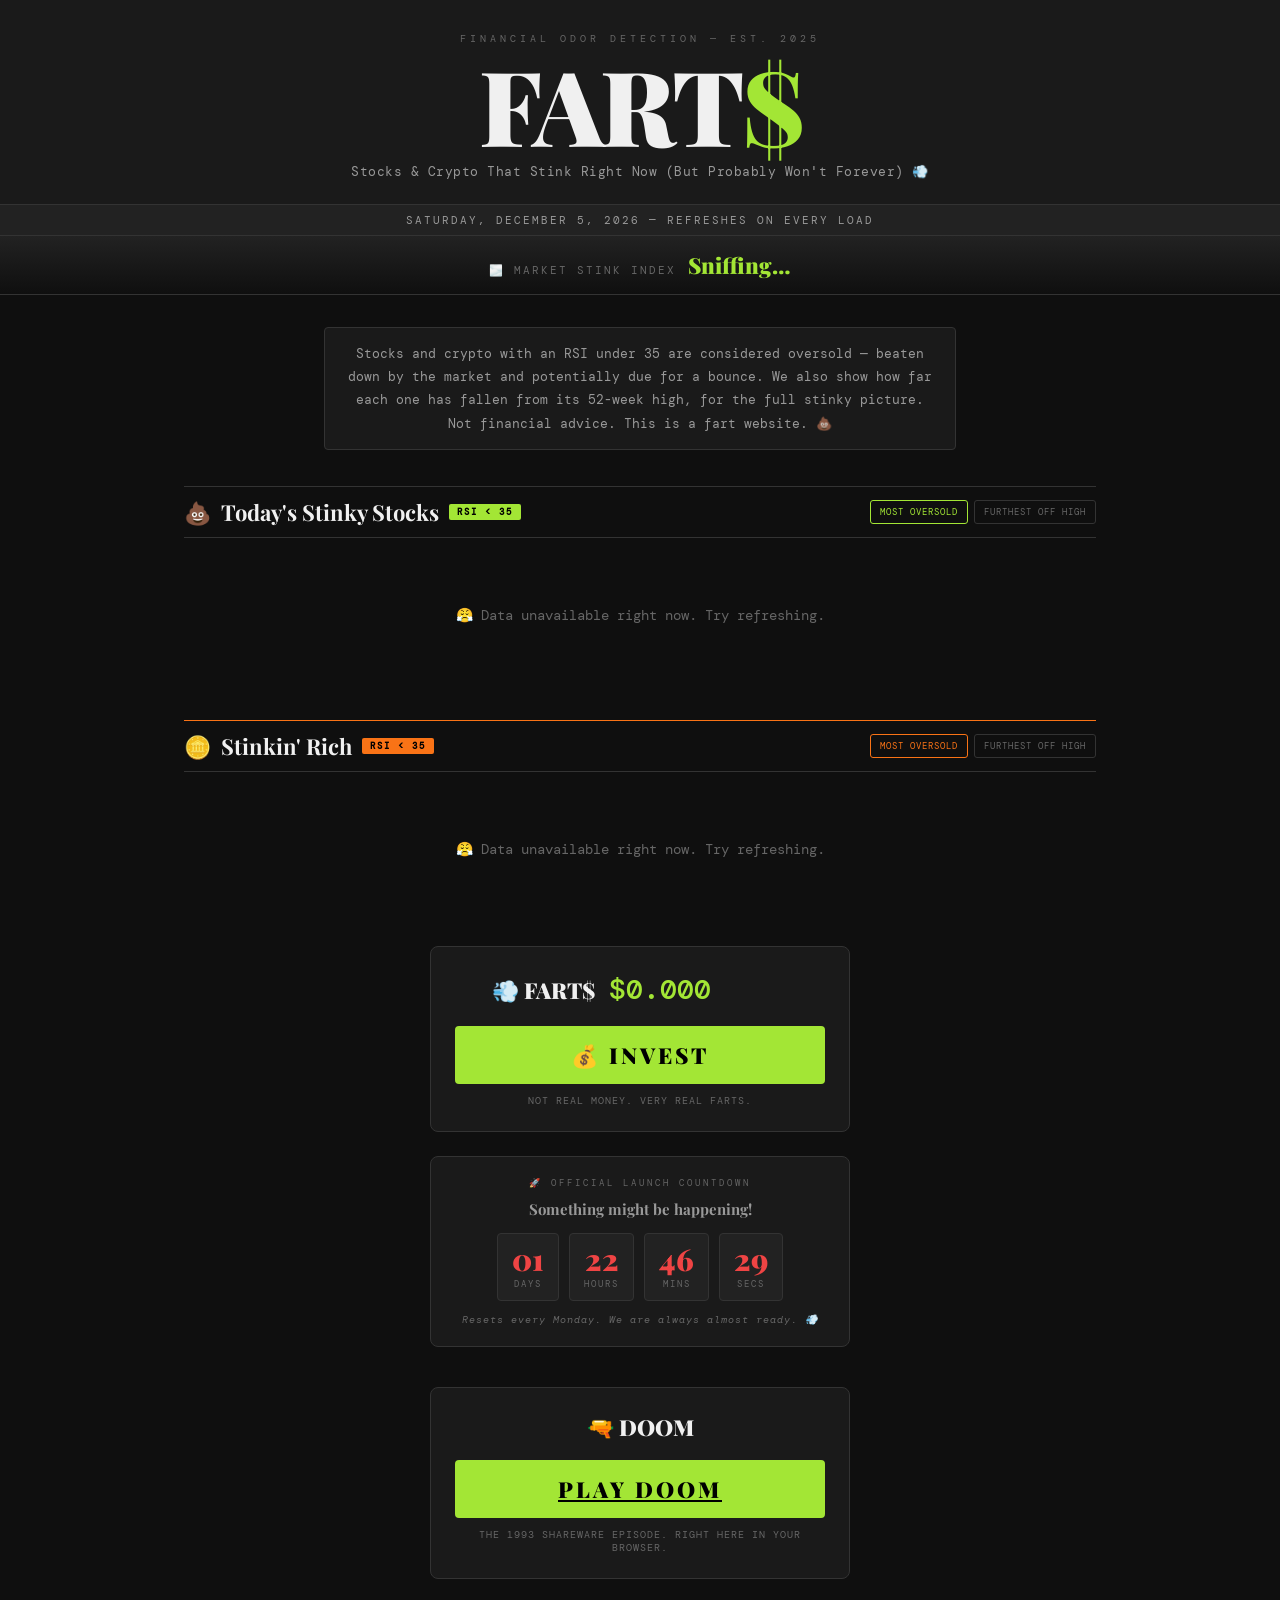
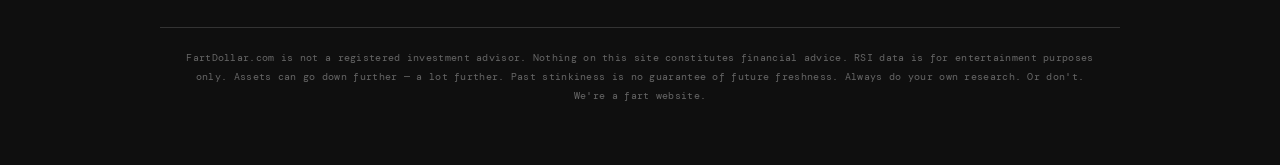
<file: index.html>
<!DOCTYPE html>
<html lang="en">
<head>
  <meta charset="UTF-8" />
  <meta name="viewport" content="width=device-width, initial-scale=1.0" />
  <title>FartDollar.com — Today's Stinky Stocks & Crypto</title>
  <meta name="description" content="Stocks and crypto that have fallen from their highs, tracked daily by RSI and % off 52-week high. Not financial advice. It's a fart website." />

  <meta property="og:type" content="website" />
  <meta property="og:url" content="https://fartdollar.com/" />
  <meta property="og:title" content="FartDollar.com — Today's Stinky Stocks & Crypto" />
  <meta property="og:description" content="Stocks and crypto that have fallen from their highs, tracked daily. Not financial advice. It's a fart website." />
  <meta property="og:image" content="https://fartdollar.com/og-image.png" />

  <meta name="twitter:card" content="summary_large_image" />
  <meta name="twitter:title" content="FartDollar.com — Today's Stinky Stocks & Crypto" />
  <meta name="twitter:description" content="Stocks and crypto that have fallen from their highs, tracked daily. Not financial advice. It's a fart website." />
  <meta name="twitter:image" content="https://fartdollar.com/og-image.png" />

  <link rel="icon" href="data:image/svg+xml,<svg xmlns=%22http://www.w3.org/2000/svg%22 viewBox=%220 0 100 100%22><text y=%22.9em%22 font-size=%2290%22>💩</text></svg>" />

  <link href="https://fonts.googleapis.com/css2?family=Playfair+Display:wght@700;900&family=DM+Mono:wght@400;500&display=swap" rel="stylesheet" />
  <link rel="stylesheet" href="styles.css" />
</head>
<body>

  <div class="masthead">
    <div class="tagline-top">Financial Odor Detection — Est. 2025</div>
    <div class="site-title">FART<span class="dollar-sign">$</span></div>
    <div class="tagline-bottom">
      Stocks &amp; Crypto That Stink Right Now (But Probably Won't Forever)
      <span class="waft">💨</span>
    </div>
  </div>

  <div class="datebar" id="datebar">Loading market data...</div>

  <div class="stink-index" id="stink-index">
    <span class="stink-index-label">🌫️ Market Stink Index</span>
    <span class="stink-index-value" id="stink-index-value">Sniffing…</span>
  </div>

  <div class="explainer">
    <p>
      Stocks and crypto with an RSI under 35 are considered oversold — beaten down by the market and potentially due for a bounce.
      We also show how far each one has fallen from its 52-week high, for the full stinky picture.
      Not financial advice. This is a fart website. 💩
    </p>
  </div>

  <div class="container">

    <div class="section-header">
      <span>💩</span> Today's Stinky Stocks
      <span class="pill">RSI &lt; 35</span>
      <div class="sort-toggle">
        <button data-grid="stocks-grid" data-mode="rsi" class="active">Most Oversold</button>
        <button data-grid="stocks-grid" data-mode="high">Furthest Off High</button>
      </div>
    </div>
    <div id="stocks-grid" class="stocks-grid">
      <div class="loading-state"><span class="spin">⏳</span>&nbsp; Sniffing the market...</div>
    </div>

    <div class="section-header crypto-header">
      <span>🪙</span> Stinkin' Rich
      <span class="pill crypto">RSI &lt; 35</span>
      <div class="sort-toggle">
        <button data-grid="crypto-grid" data-mode="rsi" class="active">Most Oversold</button>
        <button data-grid="crypto-grid" data-mode="high">Furthest Off High</button>
      </div>
    </div>
    <div id="crypto-grid" class="stocks-grid">
      <div class="loading-state"><span class="spin">⏳</span>&nbsp; Sniffing the blockchain...</div>
    </div>

    <div class="invest-widget">
      <div class="ticker-row">
        <div class="ticker-symbol">💨 FART$</div>
        <div class="ticker-price" id="fart-price">$0.000</div>
        <div class="ticker-change" id="fart-change">▲ +$0.001</div>
      </div>
      <button class="invest-btn" onclick="invest()">💰 INVEST</button>
      <div class="invest-sub">Not real money. Very real farts.</div>
    </div>

    <div class="countdown-widget">
      <div class="countdown-label">🚀 Official Launch Countdown</div>
      <div class="countdown-title">Something might be happening!</div>
      <div class="countdown-blocks">
        <div class="cd-block"><div class="cd-num" id="cd-d">00</div><div class="cd-unit">Days</div></div>
        <div class="cd-block"><div class="cd-num" id="cd-h">00</div><div class="cd-unit">Hours</div></div>
        <div class="cd-block"><div class="cd-num" id="cd-m">00</div><div class="cd-unit">Mins</div></div>
        <div class="cd-block"><div class="cd-num" id="cd-s">00</div><div class="cd-unit">Secs</div></div>
      </div>
      <div class="countdown-sub">Resets every Monday. We are always almost ready. 💨</div>
    </div>

    <div class="invest-widget">
      <div class="ticker-row">
        <div class="ticker-symbol">🔫 DOOM</div>
      </div>
      <a class="invest-btn" href="doom.html">Play DOOM</a>
      <div class="invest-sub">The 1993 shareware episode. Right here in your browser.</div>
    </div>
  </div>

  <footer>
    FartDollar.com is not a registered investment advisor. Nothing on this site constitutes financial advice.
    RSI data is for entertainment purposes only. Assets can go down further — a lot further.
    Past stinkiness is no guarantee of future freshness. Always do your own research. Or don't. We're a fart website.
  </footer>

  <script src="app.js" defer></script>
</body>
</html>
</file>
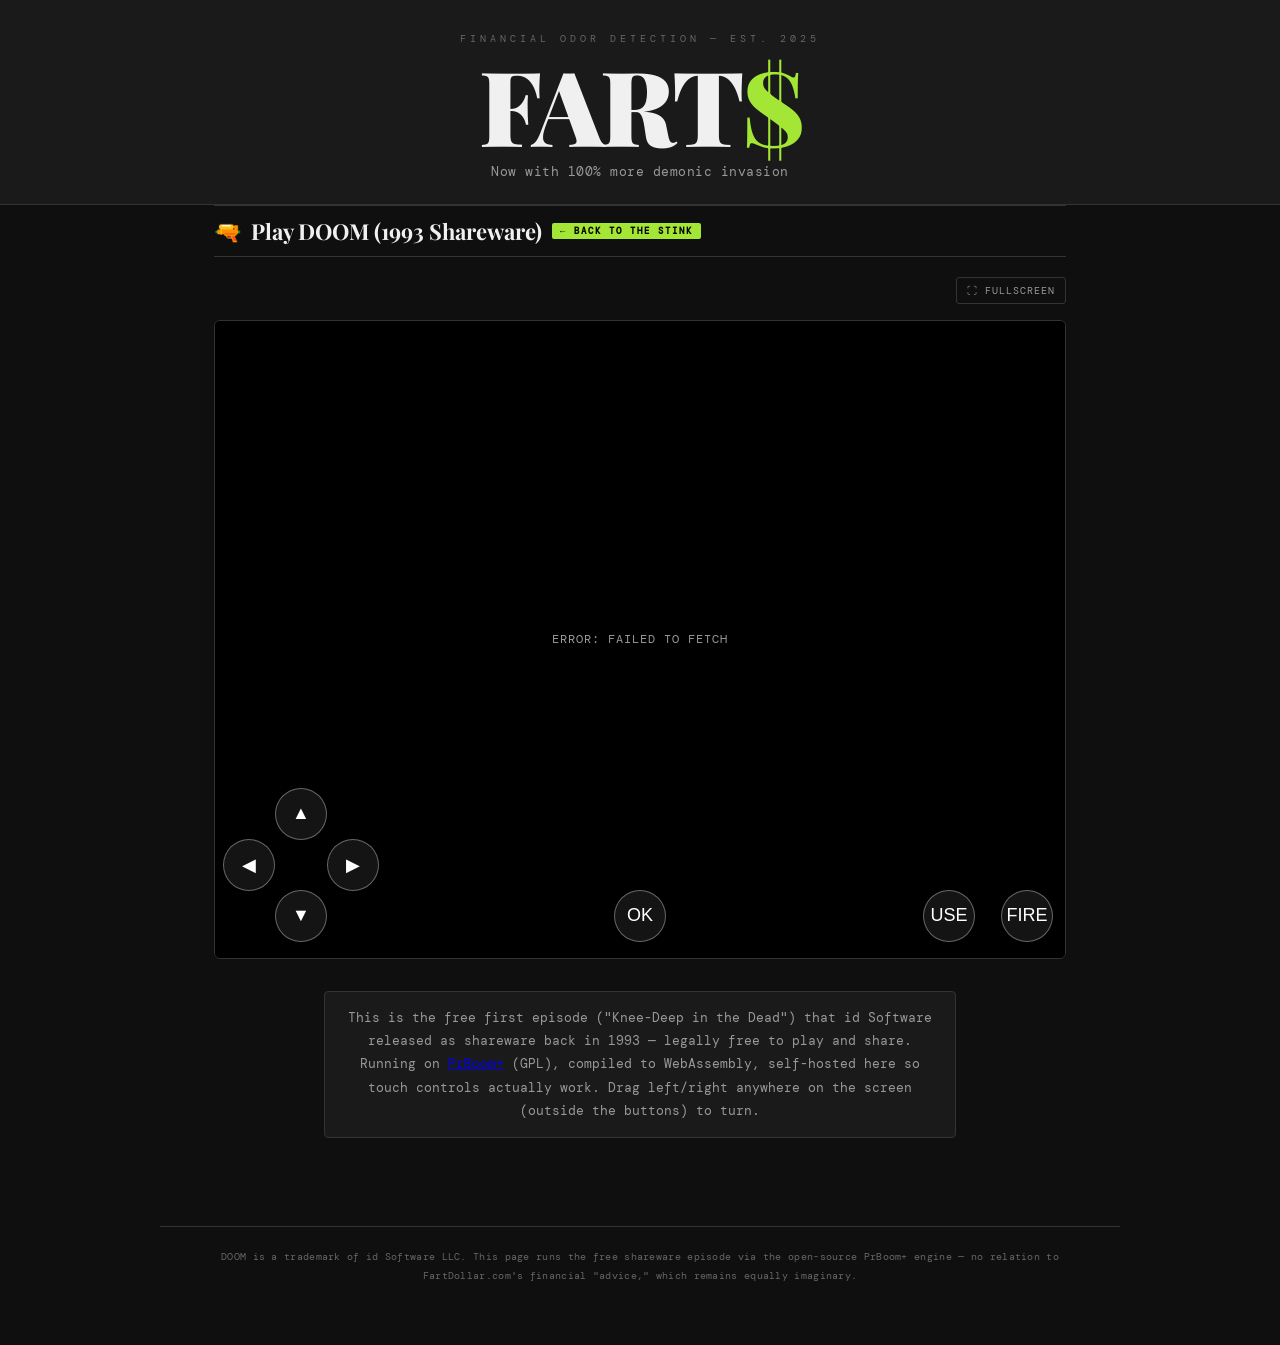
<file: doom.html>
<!DOCTYPE html>
<html lang="en">
<head>
  <meta charset="UTF-8" />
  <meta name="viewport" content="width=device-width, initial-scale=1.0, maximum-scale=1.0, user-scalable=no, viewport-fit=cover" />
  <title>Play DOOM — FartDollar.com</title>
  <meta name="description" content="Play the original 1993 DOOM shareware episode right in your browser. A free FartDollar.com easter egg." />
  <link rel="icon" href="data:image/svg+xml,<svg xmlns=%22http://www.w3.org/2000/svg%22 viewBox=%220 0 100 100%22><text y=%22.9em%22 font-size=%2290%22>💩</text></svg>" />
  <link href="https://fonts.googleapis.com/css2?family=Playfair+Display:wght@700;900&family=DM+Mono:wght@400;500&display=swap" rel="stylesheet" />
  <link rel="stylesheet" href="styles.css" />
  <style>
    .doom-page { max-width: 900px; margin: 0 auto; padding: 0 24px 40px; }

    .doom-stage {
      position: relative;
      width: 100%;
      aspect-ratio: 4 / 3;
      background: #000;
      border: 1px solid var(--border);
      border-radius: 6px;
      overflow: hidden;
      touch-action: none;
    }

    .doom-stage canvas {
      /* !important: the engine's own resize logic (tied to
         Module.forcedAspectRatio) sets inline width/height styles on the
         canvas directly, which otherwise override this and can size it
         larger than its container — with overflow:hidden on the stage,
         the excess gets cropped instead of scaled, cutting off part of
         the view (reported as the top of the room going missing). */
      width: 100% !important;
      height: 100% !important;
      display: block;
      image-rendering: pixelated;
    }

    .doom-status {
      position: absolute;
      inset: 0;
      display: flex;
      align-items: center;
      justify-content: center;
      color: var(--text-muted);
      font-size: 12px;
      letter-spacing: 1px;
      text-transform: uppercase;
      background: #000;
      pointer-events: none;
    }

    .doom-toolbar {
      display: flex;
      justify-content: flex-end;
      gap: 8px;
      margin: 10px 0 16px;
    }

    .doom-toolbar button {
      font-family: 'DM Mono', monospace;
      font-size: 10px;
      letter-spacing: 1px;
      text-transform: uppercase;
      background: transparent;
      border: 1px solid var(--border);
      color: var(--text-muted);
      padding: 6px 10px;
      border-radius: 3px;
      cursor: pointer;
    }
    .doom-toolbar button:hover { color: var(--stink); border-color: var(--stink); }

    /* Touch controls: overlaid on the stage, thumb-reachable corners.
       Harmless on desktop (mouse can click them too), just unnecessary. */
    .doom-touch {
      position: absolute;
      inset: 0;
      pointer-events: none;
    }
    .doom-touch button {
      position: absolute;
      pointer-events: auto;
      touch-action: none;
      -webkit-user-select: none;
      user-select: none;
      background: rgba(255, 255, 255, 0.08);
      border: 1px solid rgba(255, 255, 255, 0.35);
      color: #fff;
      border-radius: 50%;
      width: 52px;
      height: 52px;
      font-size: 18px;
      display: flex;
      align-items: center;
      justify-content: center;
    }
    .doom-touch button:active { background: rgba(163, 230, 21, 0.35); border-color: var(--stink); }

    .dpad-up    { left: 60px;  bottom: 118px; }
    .dpad-down  { left: 60px;  bottom: 16px;  }
    .dpad-left  { left: 8px;   bottom: 67px;  }
    .dpad-right { left: 112px; bottom: 67px;  }

    .btn-use  { right: 90px; bottom: 16px; width: 60px; height: 60px; font-size: 11px; }
    .btn-fire {
      right: 12px; bottom: 16px; width: 72px; height: 72px; font-size: 13px;
      background: rgba(239, 68, 68, 0.18); border-color: rgba(239, 68, 68, 0.6);
    }
    .btn-fire:active { background: rgba(239, 68, 68, 0.45); border-color: var(--red); }

    /* Menus confirm a selection with Enter specifically — Fire/Use don't
       do it — so without this button, arrows navigate but nothing selects. */
    .btn-ok {
      left: 50%; bottom: 16px; transform: translateX(-50%); width: 56px; height: 56px; font-size: 10px;
      background: rgba(163, 230, 21, 0.12); border-color: rgba(163, 230, 21, 0.5);
    }
    .btn-ok:active { background: rgba(163, 230, 21, 0.4); border-color: var(--stink); }

    .doom-look-zone {
      position: absolute;
      inset: 0;
      pointer-events: auto;
      touch-action: none;
    }
  </style>
</head>
<body>

  <div class="masthead">
    <div class="tagline-top">Financial Odor Detection — Est. 2025</div>
    <div class="site-title">FART<span class="dollar-sign">$</span></div>
    <div class="tagline-bottom">Now with 100% more demonic invasion</div>
  </div>

  <div class="container doom-page">
    <div class="section-header">
      <span>🔫</span> Play DOOM (1993 Shareware)
      <a class="pill" href="index.html">&larr; Back to the stink</a>
    </div>

    <div class="doom-toolbar">
      <button id="doom-fullscreen">⛶ Fullscreen</button>
    </div>

    <div class="doom-stage" id="doom-stage">
      <canvas id="canvas" tabindex="-1" oncontextmenu="event.preventDefault()"></canvas>
      <div class="doom-status" id="doom-status">Loading DOOM…</div>

      <div class="doom-touch">
        <!-- Drag anywhere on the stage to turn — a swipe-hold "virtual
             touchpad" rather than a one-shot flick, since turning needs to
             stay held for as long as you keep dragging past the deadzone.
             Comes first so it paints *behind* the buttons below, catching
             only touches that land outside them. -->
        <div class="doom-look-zone" id="doom-look-zone"></div>

        <!-- This build remaps movement to WASD-style keys (w/s move,
             a/d strafe) instead of vanilla Doom's arrow keys — arrows are
             reserved for menu navigation only in its default config, which
             is why they worked there but did nothing in actual gameplay. -->
        <button class="dpad-up"    data-code="KeyW" data-key="w" data-keycode="87">▲</button>
        <button class="dpad-down"  data-code="KeyS" data-key="s" data-keycode="83">▼</button>
        <!-- Left/right sidestep instead of turn — turning lives on the
             swipe zone above instead, so both fit without crowding. -->
        <button class="dpad-left"  data-code="KeyA" data-key="a" data-keycode="65">◀</button>
        <button class="dpad-right" data-code="KeyD" data-key="d" data-keycode="68">▶</button>
        <button class="btn-use"  data-code="Space" data-key=" " data-keycode="32">USE</button>
        <!-- Fire is bound to the left mouse button in this build's config
             (key_fire is explicitly removed), not a keyboard key. -->
        <button class="btn-fire" data-input="mouse">FIRE</button>
        <button class="btn-ok"   data-code="Enter" data-key="Enter" data-keycode="13">OK</button>
      </div>
    </div>

    <div class="explainer">
      <p>
        This is the free first episode ("Knee-Deep in the Dead") that id Software released as
        shareware back in 1993 — legally free to play and share. Running on
        <a href="https://github.com/raz0red/webprboom" target="_blank" rel="noopener noreferrer">PrBoom+</a>
        (GPL), compiled to WebAssembly, self-hosted here so touch controls actually work.
        Drag left/right anywhere on the screen (outside the buttons) to turn.
      </p>
    </div>
  </div>

  <footer>
    DOOM is a trademark of id Software LLC. This page runs the free shareware episode via the
    open-source PrBoom+ engine — no relation to FartDollar.com's financial "advice," which
    remains equally imaginary.
  </footer>

  <script>
    // fartdollar.com's own DNS/hosting doesn't reliably route through the
    // Cloudflare Worker for arbitrary paths (relative /doom-assets/ 404'd
    // here even though it works on the workers.dev domain directly) — same
    // reason app.js's PROXY constant hits this absolute URL instead of a
    // relative path.
    var DOOM_PROXY = 'https://fartdollar.zhodgkin14.workers.dev/doom-assets/';

    var Module = {
      canvas: (function () {
        var canvas = document.getElementById('canvas');
        canvas.addEventListener('webglcontextlost', function (e) { e.preventDefault(); }, false);
        return canvas;
      })(),
      // Emscripten's own fullscreen-canvas-sizing code checks this and
      // letterboxes to match instead of stretching to the physical screen.
      // requestFullscreen(_, false) (skipping that codepath entirely)
      // turned out to hit an uninitialized-value bug elsewhere in this
      // build's glue code, so this is the actual fix, not that.
      forcedAspectRatio: 4 / 3,
      locateFile: function (path) { return DOOM_PROXY + path; },
      totalDependencies: 0,
      setStatus: function (text) {
        var el = document.getElementById('doom-status');
        if (!el) return;
        if (!text) { el.style.display = 'none'; return; }
        el.style.display = 'flex';
        el.textContent = text;
      },
      monitorRunDependencies: function (left) {
        this.totalDependencies = Math.max(this.totalDependencies, left);
        Module.setStatus(left
          ? 'Loading… (' + (this.totalDependencies - left) + '/' + this.totalDependencies + ')'
          : '');
      },
      print: function () {},
      printErr: function () {},
      // Doom opens its main menu on any keypress at any point during the
      // idle title/demo loop — but a real first tap can land in the brief
      // window between "demo visibly starts" and "the engine's keyboard
      // listeners are actually attached," getting silently dropped with
      // nothing else to trigger the menu afterward. Nudging a harmless key
      // ourselves once the engine reports postRun (safely after that
      // window) opens the menu reliably without depending on tap timing.
      postRun: [function () {
        setTimeout(function () {
          ['keydown', 'keyup'].forEach(function (type) {
            document.dispatchEvent(new KeyboardEvent(type, {
              code: 'Enter', key: 'Enter', keyCode: 13, which: 13, bubbles: true, cancelable: true,
            }));
          });
        }, 1000);
      }],
    };

    document.getElementById('doom-fullscreen').addEventListener('click', function () {
      // false = no pointer lock (touch/D-pad controls, not mouse-look).
      // true = let Emscripten resize the canvas to fill the fullscreen
      // element — correct now that Module.forcedAspectRatio (above) tells
      // it to letterbox instead of stretch. resizeCanvas:false looked like
      // the fix but actually hit a different bug (see above), so this
      // reverts back to true rather than building on that path.
      if (Module.requestFullscreen) Module.requestFullscreen(false, true);
    });

    // Synthesizes the keyboard/mouse events PrBoom's SDL2 input layer
    // listens for, so on-screen buttons behave exactly like the equivalent
    // physical input. Fire is a mouse button in this build's config, not a
    // key, so it needs a MouseEvent aimed at the canvas instead.
    var canvasEl = document.getElementById('canvas');
    function dispatchKey(type, code, key, keyCode) {
      document.dispatchEvent(new KeyboardEvent(type, {
        code: code, key: key, keyCode: keyCode, which: keyCode, bubbles: true, cancelable: true,
      }));
    }

    document.querySelectorAll('.doom-touch button').forEach(function (btn) {
      var isMouse = btn.dataset.input === 'mouse';
      var code = btn.dataset.code, key = btn.dataset.key, keyCode = Number(btn.dataset.keycode);
      var fire = function (type) {
        if (isMouse) {
          var mouseType = type === 'keydown' ? 'mousedown' : 'mouseup';
          canvasEl.dispatchEvent(new MouseEvent(mouseType, { button: 0, bubbles: true, cancelable: true }));
        } else {
          dispatchKey(type, code, key, keyCode);
        }
      };
      btn.addEventListener('pointerdown', function (e) {
        e.preventDefault();
        // Locks this pointer to the button regardless of small finger drift
        // off its visual edge — without this, natural touch jitter fires
        // pointerleave almost immediately, releasing movement keys before
        // the game can actually move you (fire still "works" since it
        // doesn't need to be held, which was masking this).
        btn.setPointerCapture(e.pointerId);
        fire('keydown');
      });
      btn.addEventListener('pointerup', function (e) { e.preventDefault(); fire('keyup'); });
      btn.addEventListener('pointercancel', function () { fire('keyup'); });
      btn.addEventListener('lostpointercapture', function () { fire('keyup'); });
    });

    document.getElementById('canvas').addEventListener('pointerdown', function () {
      this.focus();
    });

    // Swipe-to-turn: drag past a small deadzone in either direction and the
    // corresponding turn key (q/e) stays held for as long as the drag stays
    // past that point, like a virtual touchpad — released back to neutral
    // once you return toward center or lift your finger.
    (function () {
      var zone = document.getElementById('doom-look-zone');
      var DEADZONE = 12;
      var startX = 0, turningDir = 0; // -1 = left/q, 1 = right/e, 0 = neither

      function setTurn(dir) {
        if (dir === turningDir) return;
        if (turningDir === -1) dispatchKey('keyup', 'KeyQ', 'q', 81);
        if (turningDir === 1)  dispatchKey('keyup', 'KeyE', 'e', 69);
        if (dir === -1) dispatchKey('keydown', 'KeyQ', 'q', 81);
        if (dir === 1)  dispatchKey('keydown', 'KeyE', 'e', 69);
        turningDir = dir;
      }

      zone.addEventListener('pointerdown', function (e) {
        e.preventDefault();
        zone.setPointerCapture(e.pointerId);
        startX = e.clientX;
      });
      zone.addEventListener('pointermove', function (e) {
        var delta = e.clientX - startX;
        setTurn(delta > DEADZONE ? 1 : delta < -DEADZONE ? -1 : 0);
      });
      var endDrag = function () { setTurn(0); };
      zone.addEventListener('pointerup', endDrag);
      zone.addEventListener('pointercancel', endDrag);
      zone.addEventListener('lostpointercapture', endDrag);

      // PrBoom's SDL2 layer reads raw touch events directly (its own
      // touch-to-mouse translation, separate from the browser's), so
      // preventDefault() on the pointer event alone doesn't stop a drag
      // here from also registering as a canvas click there. Blocking the
      // touch events at their source, before they can reach whatever's
      // listening elsewhere, is what actually keeps this zone turn-only.
      ['touchstart', 'touchmove', 'touchend', 'touchcancel'].forEach(function (type) {
        zone.addEventListener(type, function (e) {
          e.preventDefault();
          e.stopPropagation();
        }, { passive: false });
      });
    })();

    // Without this, a broken engine script or a runtime exception fails
    // silently — the status div just sits on "Loading DOOM..." forever
    // with nothing in view to tell us why.
    window.onerror = function (message, source, lineno, colno) {
      Module.setStatus('Error: ' + message + (source ? ' (' + source + ':' + lineno + ':' + colno + ')' : ''));
      return false;
    };
    window.addEventListener('unhandledrejection', function (e) {
      Module.setStatus('Error: ' + (e.reason && e.reason.message || e.reason));
    });

    // Emscripten's own wasm-fetch logic (streaming, then a sync-XHR
    // fallback) was failing with a generic "both async and sync fetching
    // of the wasm failed" abort and no further detail. Fetching the bytes
    // ourselves and handing them to Module.wasmBinary makes Emscripten skip
    // its internal fetch entirely — and if this fetch fails instead, our
    // own .catch() shows the real HTTP status/network error instead of
    // Emscripten's generic abort message.
    Module.setStatus('Fetching engine…');
    fetch(DOOM_PROXY + 'doom1.wasm')
      .then(function (res) {
        if (!res.ok) throw new Error('doom1.wasm fetch failed: HTTP ' + res.status);
        return res.arrayBuffer();
      })
      .then(function (bytes) {
        Module.wasmBinary = bytes;

        var engineScript = document.createElement('script');
        // Without this, a cross-origin script's runtime errors get reported
        // to window.onerror as an opaque "Script error." with no
        // message/line/file — even though the Worker already sends the
        // CORS header this needs to unlock the real detail.
        engineScript.crossOrigin = 'anonymous';
        engineScript.src = DOOM_PROXY + 'doom1.js';
        engineScript.onerror = function () {
          Module.setStatus('Error: failed to load the game engine script (' + engineScript.src + ')');
        };
        document.body.appendChild(engineScript);
      })
      .catch(function (err) {
        Module.setStatus('Error: ' + err.message);
      });
  </script>
</body>
</html>
</file>
<file: styles.css>
:root {
  --bg: #0f0f0f;
  --surface: #1a1a1a;
  --surface2: #222222;
  --border: #333333;
  --text: #f0f0f0;
  --text-muted: #999999;
  --text-dim: #666666;
  --green: #22c55e;
  --red: #ef4444;
  --gold: #f5c842;
  --stink: #a3e635;
  --crypto-accent: #f97316;
}

* { margin: 0; padding: 0; box-sizing: border-box; }

body {
  background: var(--bg);
  color: var(--text);
  font-family: 'DM Mono', monospace;
  min-height: 100vh;
  padding-bottom: 60px;
}

/* ---- MASTHEAD ---- */
.masthead {
  background: var(--surface);
  border-bottom: 1px solid var(--border);
  padding: 32px 24px 24px;
  text-align: center;
}

.tagline-top {
  font-size: 10px;
  letter-spacing: 4px;
  text-transform: uppercase;
  color: var(--text-dim);
  margin-bottom: 12px;
}

.site-title {
  font-family: 'Playfair Display', serif;
  font-size: clamp(52px, 11vw, 104px);
  font-weight: 900;
  color: var(--text);
  line-height: 0.9;
  letter-spacing: -3px;
  animation: titlePop 0.5s cubic-bezier(0.34, 1.56, 0.64, 1) both;
}

@keyframes titlePop {
  from { transform: scale(0.85); opacity: 0; }
  to   { transform: scale(1);    opacity: 1; }
}

.dollar-sign { color: var(--stink); }

.tagline-bottom {
  font-size: 13px;
  color: var(--text-muted);
  margin-top: 12px;
  letter-spacing: 0.5px;
}

.waft {
  display: inline-block;
  animation: waft 2.5s ease-in-out infinite;
}
@keyframes waft {
  0%,100% { transform: rotate(-8deg) translateY(0); }
  50%      { transform: rotate(8deg)  translateY(-5px); }
}

/* ---- DATE BAR ---- */
.datebar {
  background: var(--surface2);
  border-bottom: 1px solid var(--border);
  text-align: center;
  padding: 8px 16px;
  font-size: 11px;
  letter-spacing: 2px;
  text-transform: uppercase;
  color: var(--text-muted);
}

/* ---- STINK INDEX ---- */
.stink-index {
  display: flex;
  align-items: baseline;
  justify-content: center;
  gap: 12px;
  flex-wrap: wrap;
  padding: 14px 16px;
  text-align: center;
  border-bottom: 1px solid var(--border);
  background: linear-gradient(180deg, var(--surface2), var(--bg));
}

.stink-index-label {
  font-size: 11px;
  letter-spacing: 2px;
  text-transform: uppercase;
  color: var(--text-dim);
}

.stink-index-value {
  font-family: 'Playfair Display', serif;
  font-size: 22px;
  font-weight: 900;
  color: var(--stink);
}

/* ---- EXPLAINER ---- */
.explainer {
  max-width: 680px;
  margin: 32px auto 0;
  padding: 0 24px;
  text-align: center;
}

.explainer p {
  font-size: 13px;
  line-height: 1.8;
  color: var(--text-muted);
  border: 1px solid var(--border);
  padding: 14px 20px;
  background: var(--surface);
  border-radius: 4px;
}

/* ---- CONTAINER ---- */
.container {
  max-width: 960px;
  margin: 36px auto 0;
  padding: 0 24px;
}

.section-header {
  font-family: 'Playfair Display', serif;
  font-size: 22px;
  font-weight: 700;
  color: var(--text);
  border-top: 1px solid var(--border);
  border-bottom: 1px solid var(--border);
  padding: 10px 0;
  margin-bottom: 20px;
  display: flex;
  align-items: center;
  flex-wrap: wrap;
  gap: 10px;
}

.section-header.crypto-header {
  margin-top: 48px;
  border-top-color: var(--crypto-accent);
}

.section-header .pill {
  font-family: 'DM Mono', monospace;
  font-size: 9px;
  letter-spacing: 2px;
  text-transform: uppercase;
  background: var(--stink);
  color: #000;
  padding: 2px 8px;
  border-radius: 2px;
  text-decoration: none;
}

.section-header .pill.crypto {
  background: var(--crypto-accent);
}

/* ---- SORT TOGGLE ---- */
.sort-toggle {
  margin-left: auto;
  display: flex;
  gap: 6px;
  font-family: 'DM Mono', monospace;
}

.sort-toggle button {
  font-family: inherit;
  font-size: 9px;
  letter-spacing: 1px;
  text-transform: uppercase;
  background: transparent;
  border: 1px solid var(--border);
  color: var(--text-dim);
  padding: 5px 9px;
  border-radius: 3px;
  cursor: pointer;
  transition: border-color 0.15s, color 0.15s;
}

.sort-toggle button:hover { color: var(--text); }

.sort-toggle button.active {
  color: var(--stink);
  border-color: var(--stink);
}

.crypto-header .sort-toggle button.active {
  color: var(--crypto-accent);
  border-color: var(--crypto-accent);
}

/* ---- GRID ---- */
.stocks-grid {
  display: grid;
  grid-template-columns: repeat(auto-fill, minmax(270px, 1fr));
  gap: 16px;
}

.section-note {
  grid-column: 1 / -1;
  font-size: 11px;
  color: var(--text-dim);
  font-style: italic;
  margin-bottom: 4px;
}

/* ---- CARDS ---- */
.stock-card {
  background: var(--surface);
  border: 1px solid var(--border);
  border-radius: 6px;
  padding: 20px;
  position: relative;
  transition: border-color 0.15s, transform 0.15s;
  animation: cardIn 0.35s ease both;
}

.stock-card:hover {
  border-color: var(--stink);
  transform: translateY(-2px);
}

.stock-card.crypto-card:hover {
  border-color: var(--crypto-accent);
}

@keyframes cardIn {
  from { opacity: 0; transform: translateY(12px); }
  to   { opacity: 1; transform: translateY(0); }
}

.stock-card:nth-child(1)  { animation-delay: 0.04s; }
.stock-card:nth-child(2)  { animation-delay: 0.08s; }
.stock-card:nth-child(3)  { animation-delay: 0.12s; }
.stock-card:nth-child(4)  { animation-delay: 0.16s; }
.stock-card:nth-child(5)  { animation-delay: 0.20s; }
.stock-card:nth-child(6)  { animation-delay: 0.24s; }
.stock-card:nth-child(7)  { animation-delay: 0.28s; }
.stock-card:nth-child(8)  { animation-delay: 0.32s; }
.stock-card:nth-child(9)  { animation-delay: 0.36s; }
.stock-card:nth-child(10) { animation-delay: 0.40s; }

.stink-badge {
  position: absolute;
  top: 14px;
  right: 14px;
  font-size: 9px;
  font-weight: 500;
  letter-spacing: 1.5px;
  text-transform: uppercase;
  padding: 2px 7px;
  border-radius: 2px;
  border: 1px solid;
}

.stink-badge.oversold   { color: var(--stink);        border-color: var(--stink); }
.stink-badge.neutral    { color: var(--text-dim);      border-color: var(--text-dim); }
.stink-badge.overbought { color: var(--red);           border-color: var(--red); }
.stink-badge.crypto     { color: var(--crypto-accent); border-color: var(--crypto-accent); }

.rsi-fill.oversold   { background: var(--stink); }
.rsi-fill.neutral    { background: var(--gold); }
.rsi-fill.overbought { background: var(--red); }

.stock-ticker {
  font-family: 'Playfair Display', serif;
  font-size: 28px;
  font-weight: 900;
  color: var(--text);
  line-height: 1;
  padding-right: 70px;
}

.stock-name {
  font-size: 10px;
  color: var(--text-dim);
  margin-top: 3px;
  margin-bottom: 14px;
  text-transform: uppercase;
  letter-spacing: 0.5px;
  white-space: nowrap;
  overflow: hidden;
  text-overflow: ellipsis;
}

.wsb-badge {
  display: inline-block;
  font-size: 10px;
  font-weight: 500;
  color: var(--gold);
  border: 1px solid var(--gold);
  border-radius: 3px;
  padding: 2px 7px;
  margin-bottom: 12px;
  text-decoration: none;
  cursor: pointer;
}

.wsb-badge:hover {
  background: var(--gold);
  color: #000;
}

.stock-price-row {
  display: flex;
  align-items: baseline;
  gap: 10px;
  margin-bottom: 12px;
}

.stock-price {
  font-size: 20px;
  font-weight: 500;
  color: var(--text);
}

.stock-change {
  font-size: 13px;
  font-weight: 500;
  color: var(--red);
}
.stock-change.up { color: var(--green); }

/* ---- SPARKLINE ---- */
.sparkline {
  display: block;
  width: 100%;
  height: 36px;
  margin-bottom: 12px;
}

.divider {
  border: none;
  border-top: 1px solid var(--border);
  margin: 10px 0;
}

.stock-meta {
  display: grid;
  grid-template-columns: 1fr 1fr;
  gap: 10px;
}

.meta-item label {
  display: block;
  font-size: 9px;
  text-transform: uppercase;
  letter-spacing: 1px;
  color: var(--text-dim);
  margin-bottom: 2px;
}

.meta-item span {
  font-size: 13px;
  font-weight: 500;
  color: var(--text);
}

.rsi-wrap { grid-column: 1 / -1; }

.rsi-label-row {
  display: flex;
  justify-content: space-between;
  font-size: 9px;
  color: var(--text-dim);
  text-transform: uppercase;
  letter-spacing: 1px;
  margin-bottom: 4px;
}

.rsi-bar {
  height: 5px;
  background: var(--surface2);
  border-radius: 3px;
  overflow: hidden;
}

.rsi-fill {
  height: 100%;
  border-radius: 3px;
  background: linear-gradient(to right, var(--green), var(--gold), var(--red));
}

.reasoning {
  margin-top: 12px;
  font-size: 12px;
  color: var(--text);
  line-height: 1.6;
}

.verdict {
  margin-top: 10px;
  font-size: 11px;
  font-style: italic;
  color: var(--text-muted);
  line-height: 1.5;
  border-left: 2px solid var(--border);
  padding-left: 10px;
}

.card-footer {
  display: flex;
  justify-content: flex-end;
  margin-top: 10px;
}

.share-btn {
  font-family: 'DM Mono', monospace;
  font-size: 10px;
  letter-spacing: 0.5px;
  background: transparent;
  border: 1px solid var(--border);
  color: var(--text-dim);
  padding: 4px 9px;
  border-radius: 3px;
  cursor: pointer;
  transition: border-color 0.15s, color 0.15s;
}

.share-btn:hover {
  color: var(--stink);
  border-color: var(--stink);
}

.crypto-card .share-btn:hover {
  color: var(--crypto-accent);
  border-color: var(--crypto-accent);
}

/* ---- LOADING / SKELETON ---- */
.loading-state {
  grid-column: 1 / -1;
  text-align: center;
  padding: 48px 24px;
  color: var(--text-dim);
  font-size: 14px;
}

.spin { display: inline-block; animation: spin 1s linear infinite; }
@keyframes spin { to { transform: rotate(360deg); } }

.stock-card.skeleton { pointer-events: none; }

.skel-line {
  background: linear-gradient(90deg, var(--surface2) 25%, var(--border) 50%, var(--surface2) 75%);
  background-size: 200% 100%;
  animation: shimmer 1.4s infinite;
  border-radius: 3px;
}
@keyframes shimmer {
  0%   { background-position: 200% 0; }
  100% { background-position: -200% 0; }
}

.skel-ticker { height: 26px; width: 55%; margin-bottom: 10px; }
.skel-name   { height: 9px;  width: 40%; margin-bottom: 16px; }
.skel-spark  { height: 36px; width: 100%; margin-bottom: 12px; }
.skel-price  { height: 18px; width: 50%; margin-bottom: 14px; }
.skel-meta   { height: 44px; width: 100%; }

/* ---- INVEST WIDGET ---- */
.invest-widget {
  margin: 40px auto 0;
  max-width: 420px;
  background: var(--surface);
  border: 1px solid var(--border);
  border-radius: 8px;
  padding: 24px;
  text-align: center;
}

.ticker-row {
  display: flex;
  align-items: center;
  justify-content: center;
  gap: 14px;
  margin-bottom: 18px;
}

.ticker-symbol {
  font-family: 'Playfair Display', serif;
  font-size: 22px;
  font-weight: 900;
  color: var(--text);
}

.ticker-price {
  font-size: 28px;
  font-weight: 500;
  color: var(--stink);
  transition: color 0.15s;
  font-variant-numeric: tabular-nums;
}

.ticker-change {
  font-size: 12px;
  color: var(--green);
  opacity: 0;
  transition: opacity 0.3s;
}

.ticker-change.flash { opacity: 1; }

.invest-btn {
  display: block;
  width: 100%;
  background: var(--stink);
  color: #000;
  border: none;
  font-family: 'Playfair Display', serif;
  font-size: 22px;
  font-weight: 900;
  letter-spacing: 3px;
  text-transform: uppercase;
  padding: 14px 24px;
  cursor: pointer;
  border-radius: 4px;
  transition: background 0.15s, transform 0.1s;
  margin-bottom: 10px;
}
.invest-btn:hover  { background: #c8f035; }
.invest-btn:active { transform: scale(0.97); }

.invest-sub {
  font-size: 10px;
  color: var(--text-dim);
  letter-spacing: 1px;
  text-transform: uppercase;
}


/* ---- COUNTDOWN ---- */
.countdown-widget {
  margin: 24px auto 0;
  max-width: 420px;
  background: var(--surface);
  border: 1px solid var(--border);
  border-radius: 8px;
  padding: 20px 24px;
  text-align: center;
}
.countdown-label {
  font-size: 9px;
  letter-spacing: 3px;
  text-transform: uppercase;
  color: var(--text-dim);
  margin-bottom: 10px;
}
.countdown-title {
  font-family: 'Playfair Display', serif;
  font-size: 15px;
  font-weight: 700;
  color: var(--text-muted);
  margin-bottom: 14px;
}
.countdown-blocks {
  display: flex;
  justify-content: center;
  gap: 10px;
}
.cd-block {
  background: var(--surface2);
  border: 1px solid var(--border);
  border-radius: 4px;
  padding: 10px 14px;
  min-width: 60px;
}
.cd-num {
  font-family: 'Playfair Display', serif;
  font-size: 30px;
  font-weight: 900;
  color: var(--red);
  line-height: 1;
  font-variant-numeric: tabular-nums;
}
.cd-unit {
  font-size: 9px;
  letter-spacing: 2px;
  text-transform: uppercase;
  color: var(--text-dim);
  margin-top: 4px;
}
.countdown-sub {
  font-size: 10px;
  color: var(--text-dim);
  letter-spacing: 1px;
  margin-top: 12px;
  font-style: italic;
}
.puff {
  position: fixed;
  pointer-events: none;
  font-size: 30px;
  animation: puff 1.3s ease-out forwards;
  z-index: 999;
}
@keyframes puff {
  0%   { opacity: 1; transform: scale(0.5) translateY(0); }
  100% { opacity: 0; transform: scale(2.2) translateY(-70px); }
}

/* ---- FOOTER ---- */
footer {
  max-width: 960px;
  margin: 48px auto 0;
  padding: 20px 24px 0;
  border-top: 1px solid var(--border);
  font-size: 10px;
  letter-spacing: 0.3px;
  color: var(--text-dim);
  text-align: center;
  line-height: 1.9;
}

/* ---- RESPONSIVE ---- */
@media (max-width: 480px) {
  .section-header { font-size: 18px; }
  .sort-toggle { width: 100%; margin-left: 0; }
  .sort-toggle button { flex: 1; }
  .stock-ticker { font-size: 24px; padding-right: 60px; }
}
</file>
